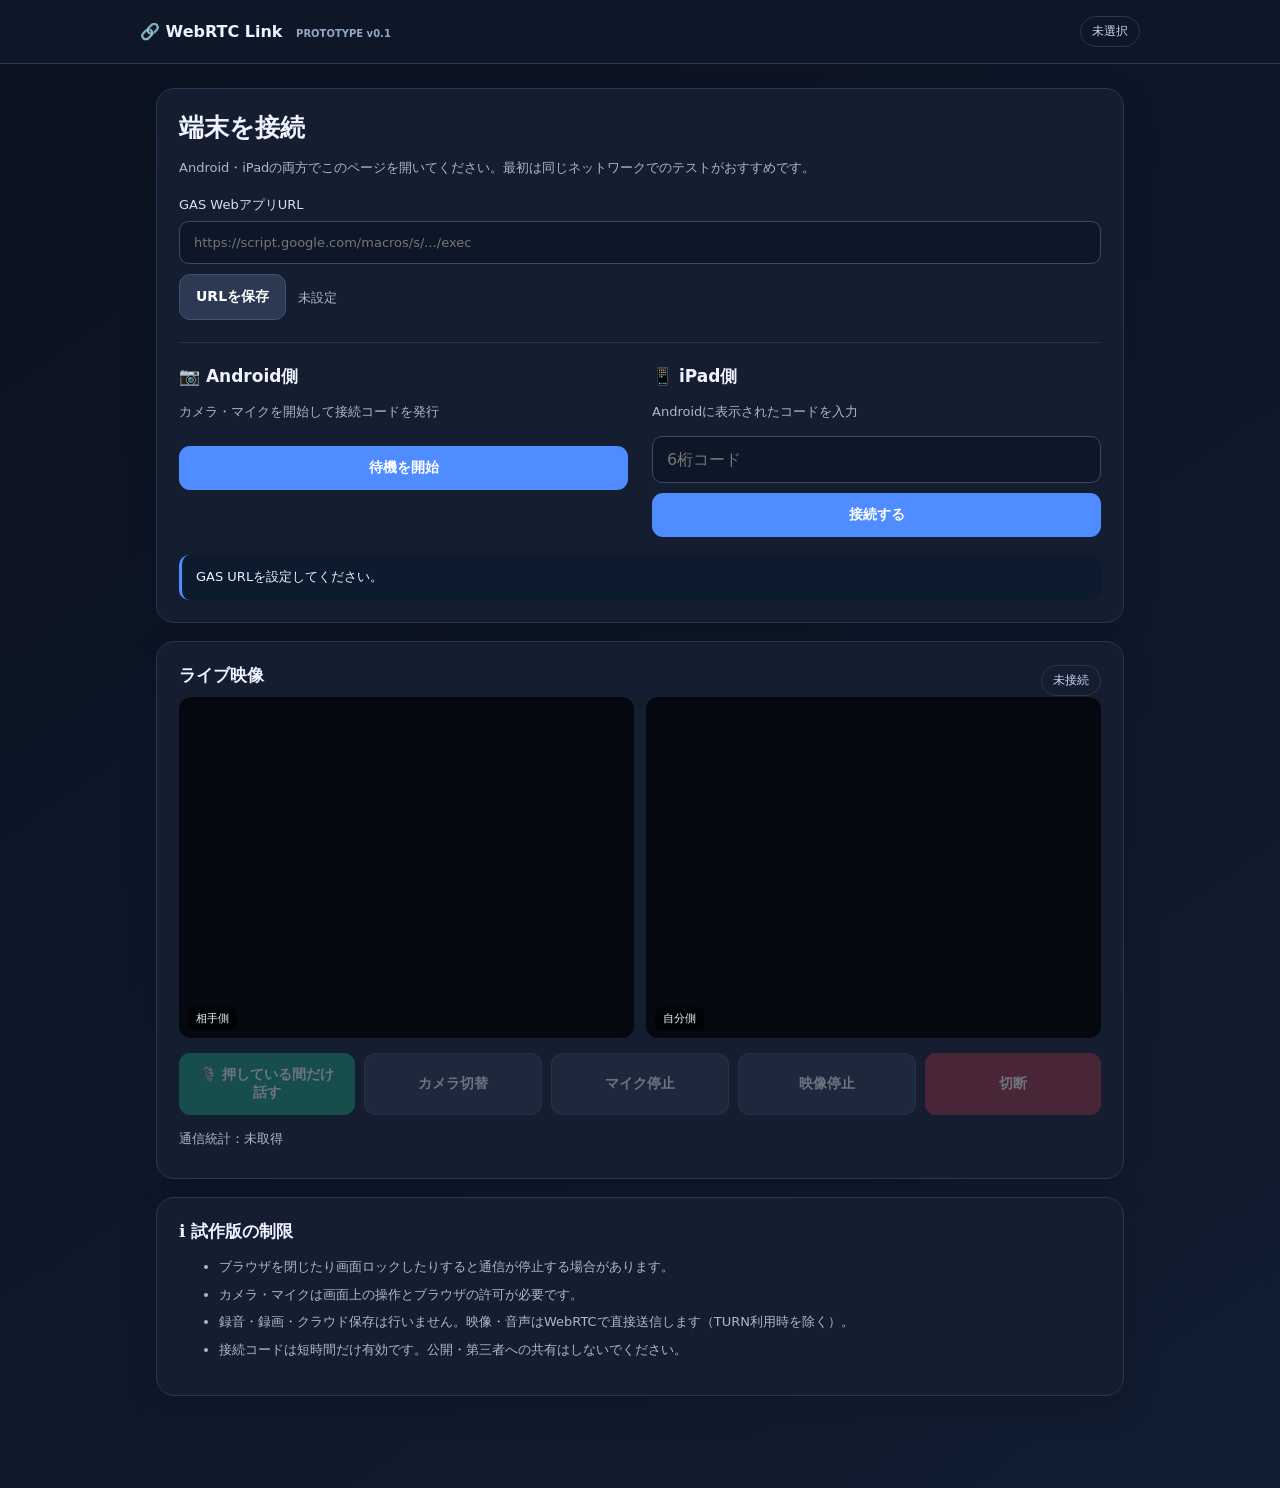
<file: index.html>
<!doctype html>
<html lang="ja"><head><meta charset="utf-8"><meta name="viewport" content="width=device-width,initial-scale=1,viewport-fit=cover"><meta name="theme-color" content="#101827"><meta name="description" content="AndroidとiPadを接続する個人利用向けWebRTC試作版"><link rel="manifest" href="./manifest.webmanifest"><link rel="stylesheet" href="./style.css"><title>WebRTC 双方向通信 試作版</title></head>
<body><header><div class="brand">🔗 WebRTC Link <small>PROTOTYPE v0.1</small></div><span id="roleBadge" class="badge">未選択</span></header><main>
<section class="panel"><h1>端末を接続</h1><p class="muted">Android・iPadの両方でこのページを開いてください。最初は同じネットワークでのテストがおすすめです。</p>
<label>GAS WebアプリURL<input id="gasUrl" type="url" placeholder="https://script.google.com/macros/s/.../exec" autocomplete="url"></label><div class="row"><button id="saveGas" class="secondary">URLを保存</button><span id="gasStatus" class="muted">未設定</span></div><div class="divider"></div>
<div class="grid2"><div><h2>📷 Android側</h2><p class="muted">カメラ・マイクを開始して接続コードを発行</p><button id="startHost" class="primary">待機を開始</button><div id="roomBox" class="room hidden"><span>接続コード</span><strong id="roomCode">------</strong></div></div>
<div><h2>📱 iPad側</h2><p class="muted">Androidに表示されたコードを入力</p><input id="joinCode" inputmode="numeric" maxlength="6" placeholder="6桁コード"><button id="joinGuest" class="primary">接続する</button></div></div><div id="status" class="status" role="status">GAS URLを設定してください。</div></section>
<section class="panel videoPanel"><div class="videoHead"><h2>ライブ映像</h2><span id="connectionState" class="badge">未接続</span></div><div class="videos"><div><video id="remoteVideo" autoplay playsinline></video><span class="videoLabel">相手側</span></div><div><video id="localVideo" autoplay playsinline muted></video><span class="videoLabel">自分側</span></div></div><audio id="remoteAudio" autoplay></audio>
<div class="controls"><button id="ptt" class="ptt" disabled>🎙️ 押している間だけ話す</button><button id="switchCamera" class="secondary" disabled>カメラ切替</button><button id="muteMic" class="secondary" disabled>マイク停止</button><button id="stopVideo" class="secondary" disabled>映像停止</button><button id="disconnect" class="danger" disabled>切断</button></div><p id="stats" class="muted">通信統計：未取得</p></section>
<section class="panel"><h2>ℹ️ 試作版の制限</h2><ul class="muted"><li>ブラウザを閉じたり画面ロックしたりすると通信が停止する場合があります。</li><li>カメラ・マイクは画面上の操作とブラウザの許可が必要です。</li><li>録音・録画・クラウド保存は行いません。映像・音声はWebRTCで直接送信します（TURN利用時を除く）。</li><li>接続コードは短時間だけ有効です。公開・第三者への共有はしないでください。</li></ul></section></main><script src="./app.js" defer></script></body></html>
</file>
<file: style.css>
:root{color-scheme:dark;--bg:#0b1220;--panel:#151f31;--line:#29364c;--text:#eef4ff;--muted:#aab8cc;--blue:#4f8cff;--red:#dc5262}*{box-sizing:border-box}body{margin:0;background:linear-gradient(145deg,#0b1220,#111d31);color:var(--text);font:16px system-ui,-apple-system,sans-serif}header{height:64px;padding:0 max(18px,calc((100vw - 1000px)/2));display:flex;align-items:center;justify-content:space-between;border-bottom:1px solid var(--line);background:#0d1727}.brand{font-weight:800}.brand small{font-size:10px;color:#91a7c7;margin-left:8px}.badge{border:1px solid var(--line);border-radius:30px;padding:6px 11px;color:#c8d7ee;font-size:12px}main{max-width:1000px;margin:24px auto;padding:0 16px 50px}.panel{background:rgba(21,31,49,.96);border:1px solid var(--line);border-radius:18px;padding:22px;margin-bottom:18px;box-shadow:0 12px 35px #0002}h1{font-size:25px;margin:0 0 8px}h2{font-size:17px;margin:0 0 10px}.muted{color:var(--muted);font-size:13px;line-height:1.65}label{display:block;font-size:13px;margin-top:18px;color:#d5e2f5}input{display:block;width:100%;margin-top:7px;padding:13px 14px;border:1px solid #394b66;border-radius:10px;background:#0d1727;color:white;font:inherit;min-width:0}button{border:0;border-radius:11px;padding:13px 16px;font:700 14px system-ui;cursor:pointer;color:white}button:disabled{opacity:.38;cursor:not-allowed}.primary{background:var(--blue);width:100%;margin-top:10px}.secondary{background:#2b3a52;border:1px solid #41536e}.danger{background:#9e3443}.row{display:flex;align-items:center;gap:12px;margin-top:10px}.divider{height:1px;background:var(--line);margin:22px 0}.grid2{display:grid;grid-template-columns:1fr 1fr;gap:24px}.room{margin-top:14px;padding:12px;background:#0c1c2e;border:1px dashed #4e83cb;border-radius:12px}.room span{display:block;color:var(--muted);font-size:12px}.room strong{font-size:30px;letter-spacing:8px}.hidden{display:none}.status{margin-top:18px;padding:12px 14px;background:#0c1b2d;border-radius:10px;border-left:3px solid var(--blue);font-size:13px;line-height:1.6}.videoHead{display:flex;justify-content:space-between;align-items:center}.videos{display:grid;grid-template-columns:1fr 1fr;gap:12px}.videos>div{position:relative;background:#05080e;border-radius:12px;overflow:hidden;aspect-ratio:4/3}.videos video{width:100%;height:100%;object-fit:contain}.videoLabel{position:absolute;left:9px;bottom:8px;background:#0009;padding:4px 8px;border-radius:6px;font-size:11px}.controls{display:flex;gap:9px;flex-wrap:wrap;margin-top:15px}.ptt{background:#1b9a77;flex:1;min-height:56px;touch-action:none;user-select:none;-webkit-user-select:none}.ptt.active{background:#c34454;box-shadow:0 0 0 4px #c3445440}.controls .secondary,.controls .danger{flex:1}.videoPanel{padding-bottom:16px}li{margin:6px 0}@media(max-width:650px){main{margin:14px auto;padding:0 10px 30px}.panel{padding:16px;border-radius:14px}.grid2{grid-template-columns:1fr;gap:18px}.videos{grid-template-columns:1fr}.videos>div{aspect-ratio:16/10}.controls>*{min-width:42%}.ptt{min-width:100%}}
</file>
